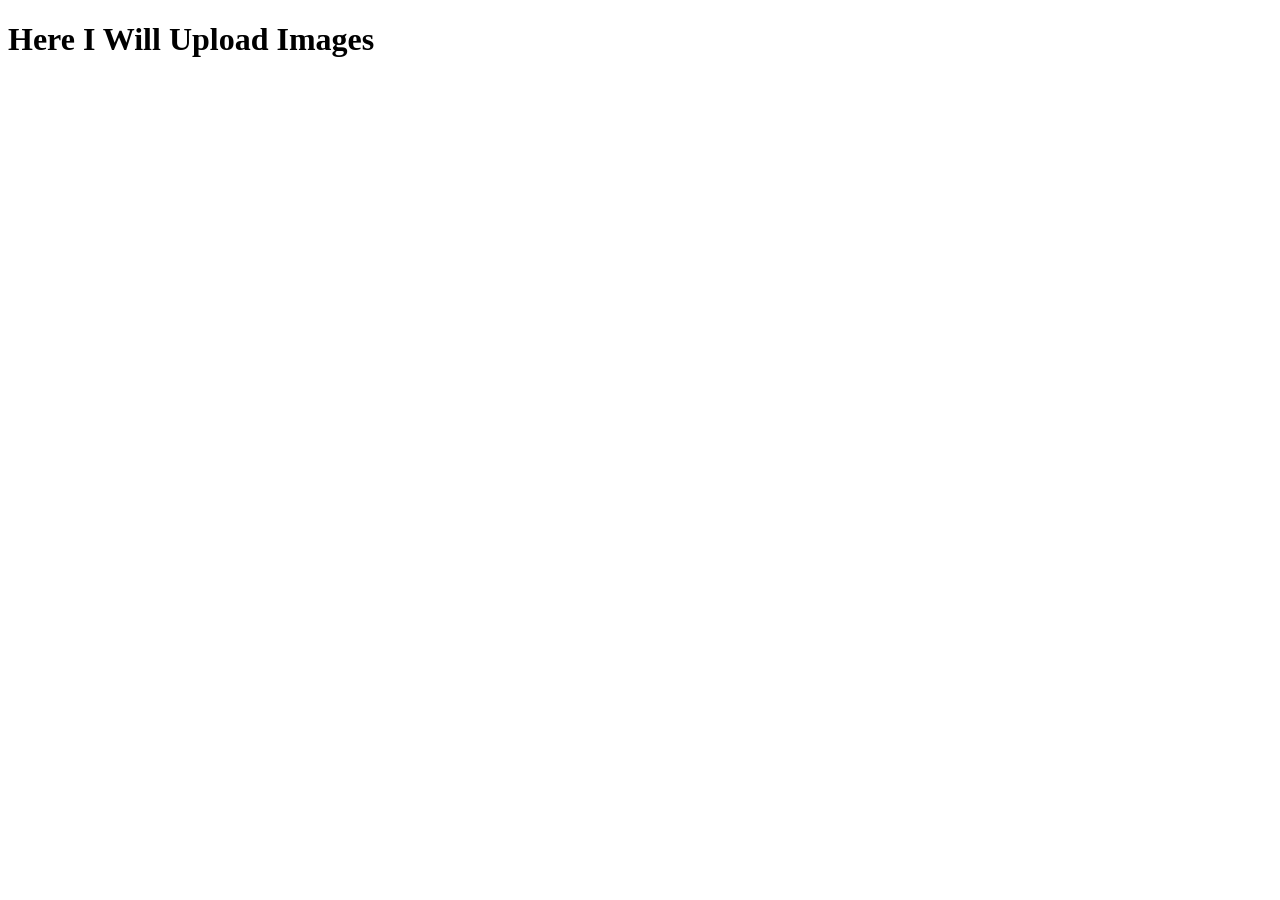
<file: assets/imagess/index.html>
<!DOCTYPE html>
<html lang="en">
<head>
    <meta charset="UTF-8">
    <meta name="viewport" content="width=device-width, initial-scale=1.0">
    <title>Document</title>
</head>
<body>
    <h1>Here I Will Upload Images
    
    </h1>
</body>
</html>
</file>
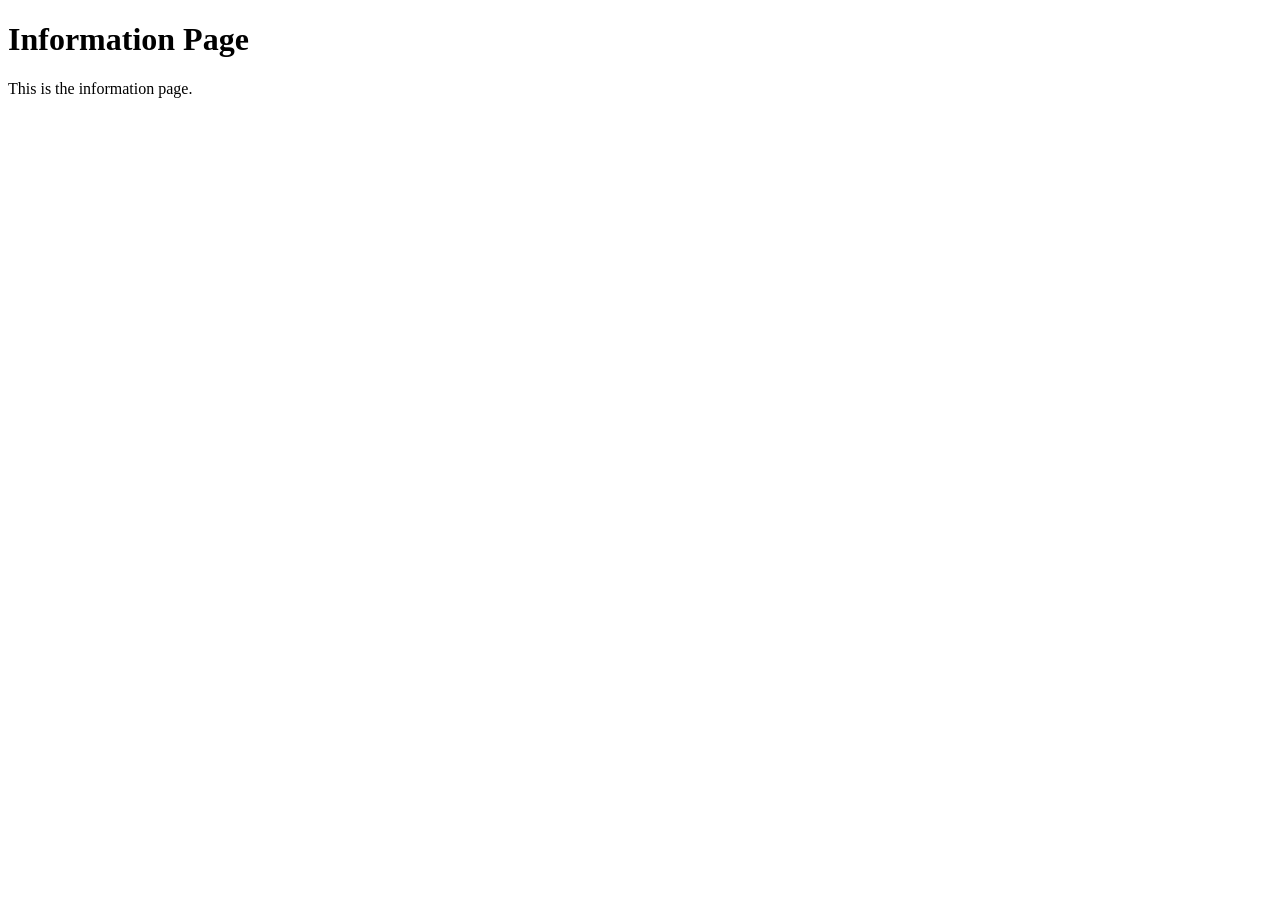
<file: pages/info.html>
<!DOCTYPE html>
<html lang="en">
<head>
    <meta charset="UTF-8">
    <meta name="viewport" content="width=device-width, initial-scale=1.0">
    <title>Document</title>
</head>
<body>
    <h1>Information Page</h1>
    <p>This is the information page.</p>
</body>
</file>
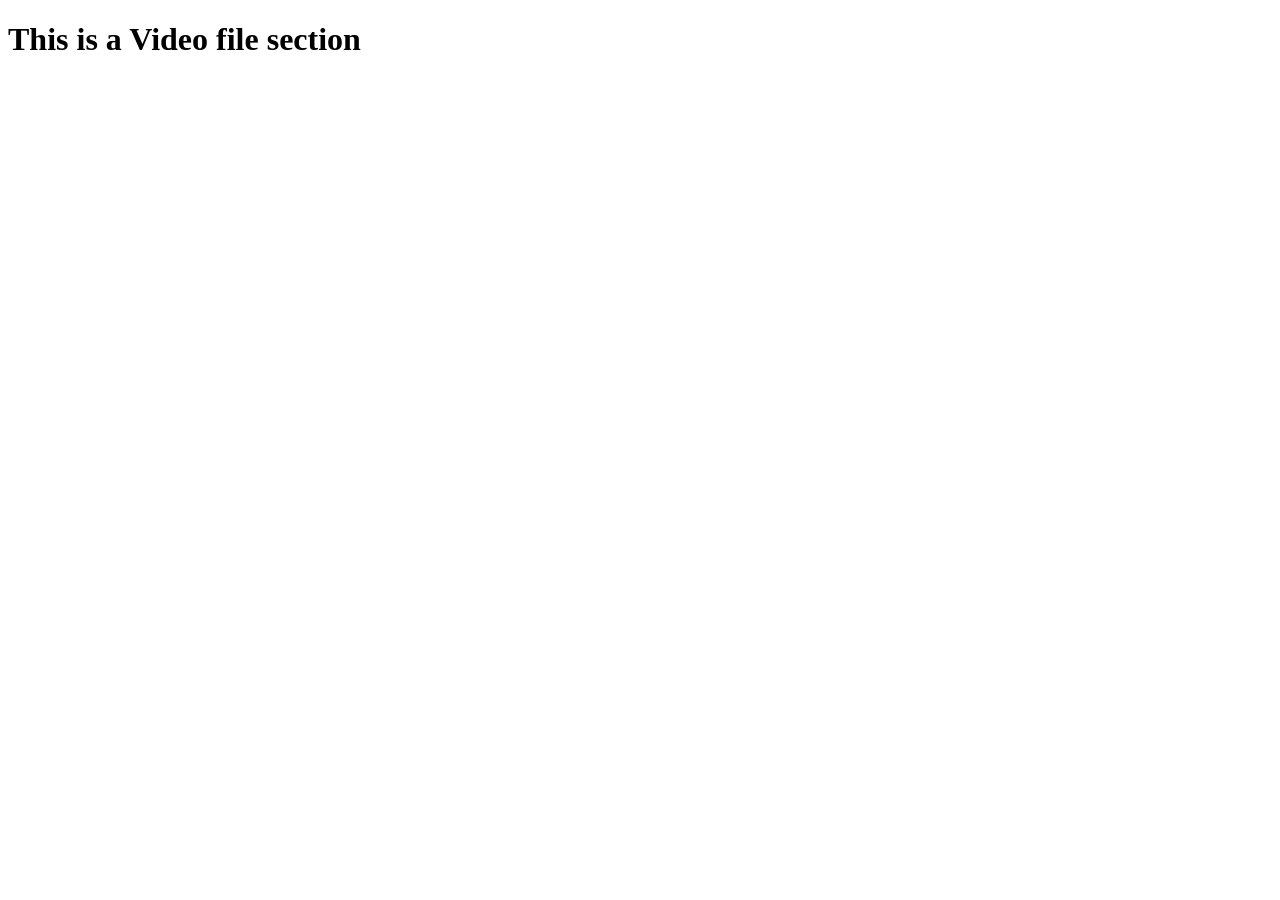
<file: videos/videos.html>
<!DOCTYPE html>
<html lang="en">
<head>
    <meta charset="UTF-8">
    <meta name="viewport" content="width=device-width, initial-scale=1.0">
    <title>Videos</title>
</head>
<body>
    <h1>This is a Video file section</h1>
</body>
</html>
</file>
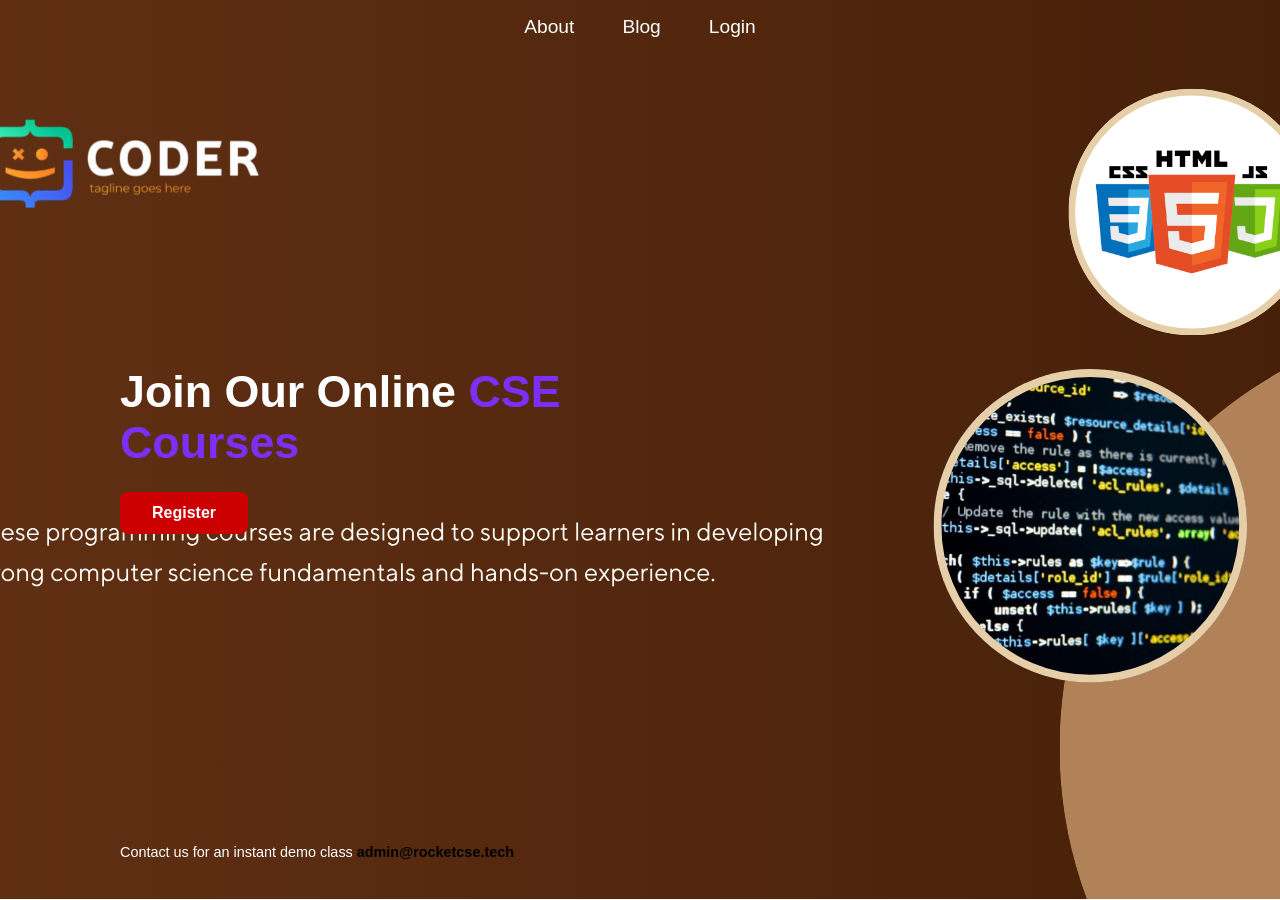
<file: view/home.html>
<!DOCTYPE html>
<html lang="en">
<head>
  <meta charset="UTF-8" />
  <meta name="viewport" content="width=device-width, initial-scale=1.0" />
  <title>Home</title>
  <link rel="stylesheet" href="../css/home.css" />
</head>
<body>
  <!-- Header -->
  <header class="site-header">
    <nav class="nav" aria-label="Primary">
      <a class="nav__link" href="./about.php">About</a>
      <a class="nav__link" href="./blog.php">Blog</a>
      <a class="nav__link" href="./login.html">Login</a>
    </nav>
  </header>

  <!-- Hero Section -->
  <main class="hero">
    <div class="hero__content">
      <h1>Join Our Online <span class="highlight">CSE Courses</span></h1>
      <p class="subtext">
        <!-- Our programming courses are expertly designed to transform your CSE skills. -->
      </p>
      <a href="../view/register.php" class="btn-register">Register</a>
    </div>

    <!-- Footer text -->
    <p class="contact">
      Contact us for an instant demo class 
      <span class="email">admin@rocketcse.tech</span>
    </p>
  </main>
</body>
</html>
</file>
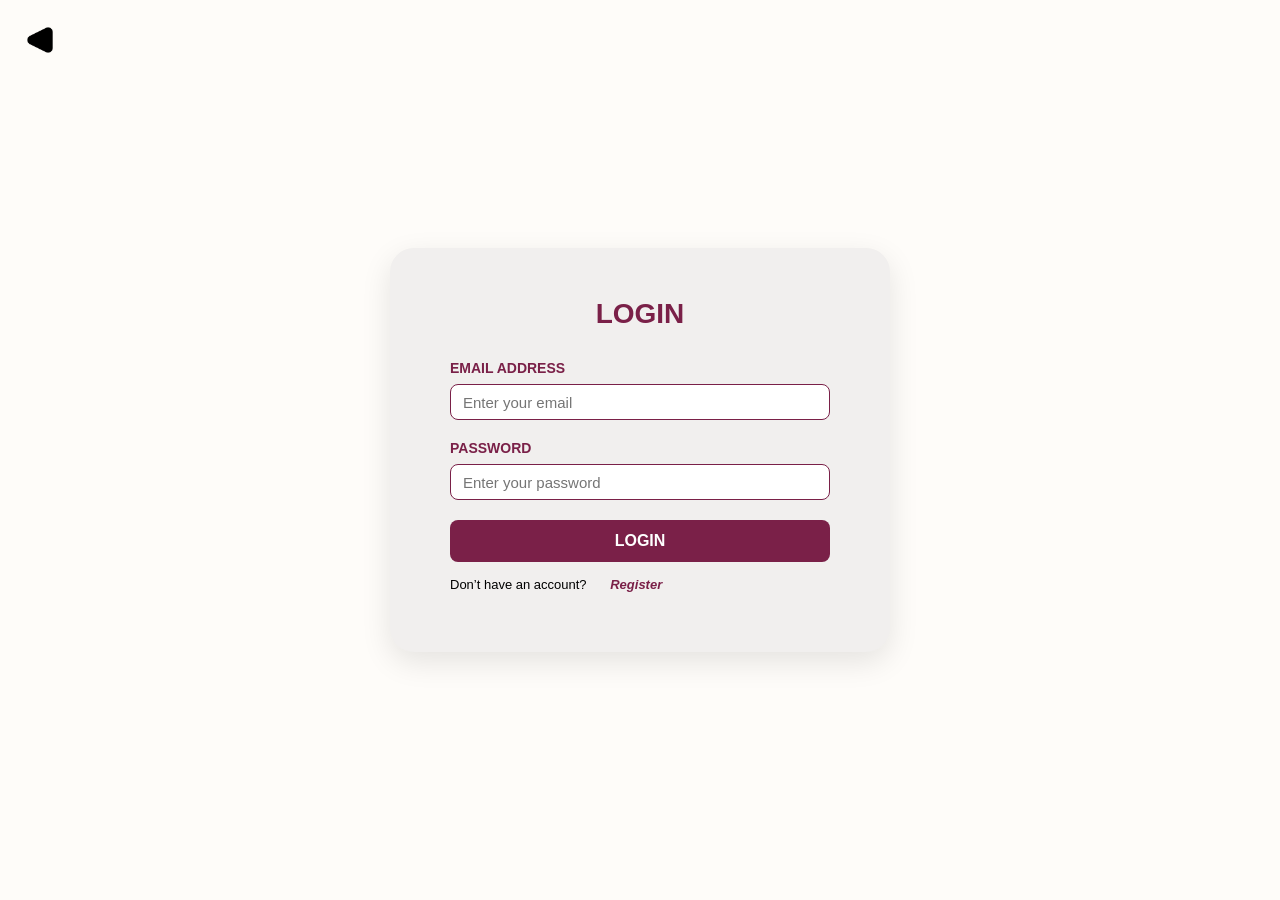
<file: view/login.html>
<!DOCTYPE html>
<html lang="en">
<head>
<meta charset="UTF-8">
<meta name="viewport" content="width=device-width, initial-scale=1.0">
<title>Login</title>
<link rel="stylesheet" href="../css/login.css">
</head>
<body>
  <!-- Back Button -->
<a class="back" href="./home.html">
  <img class="back__icon" src="../images/back.png" alt="Back">
</a>

<div class="container">
  <div class="login-box">
    <h2>LOGIN</h2>
    <form id="loginForm">
      <div class="form-group">
        <label>EMAIL ADDRESS</label>
        <input type="email" name="email" placeholder="Enter your email" required>
      </div>
      <div class="form-group">
        <label>PASSWORD</label>
        <input type="password" name="password" placeholder="Enter your password" required>
      </div>
      <button type="submit" class="login-btn">LOGIN</button>
    </form>
    <div class="register-link">
      Don’t have an account? <a href="../view/register.php">Register</a>
    </div>
  </div>
</div>
<script src="../js/login.js"></script>
</body>
</html>
</file>
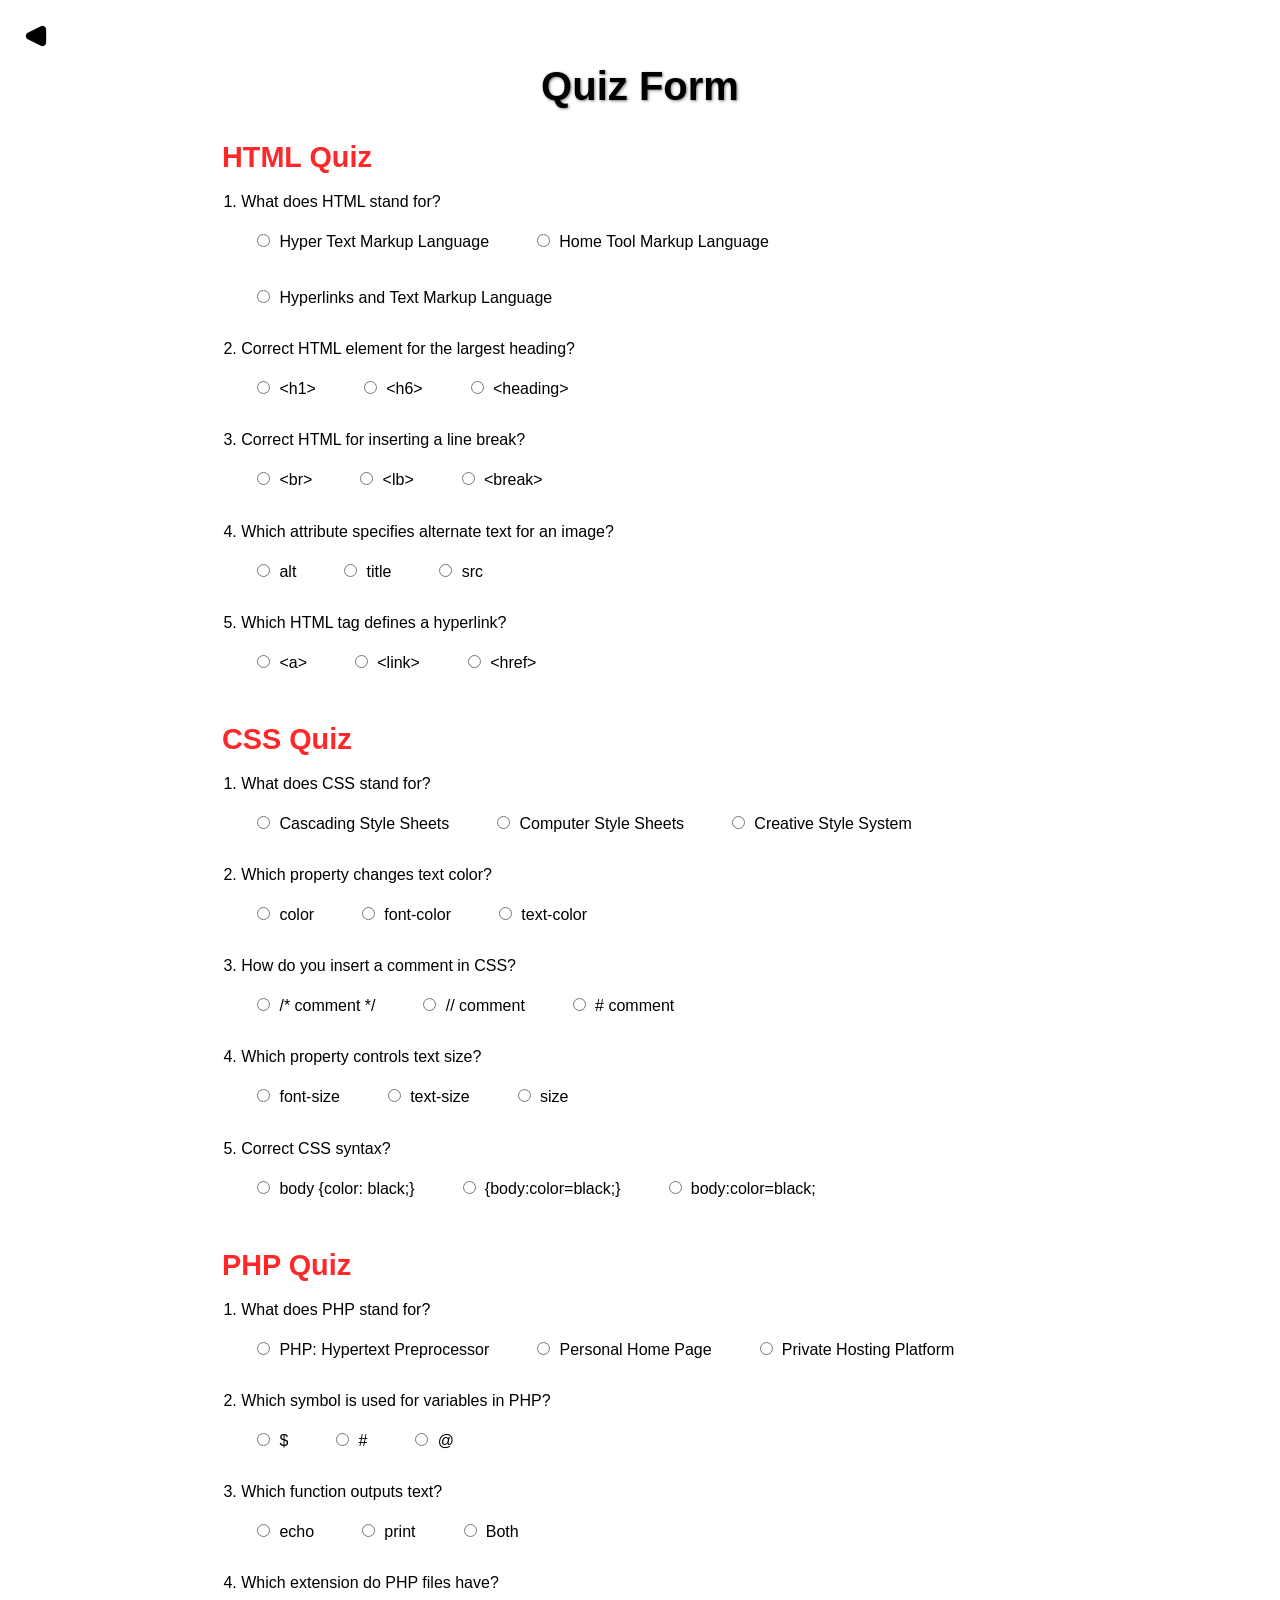
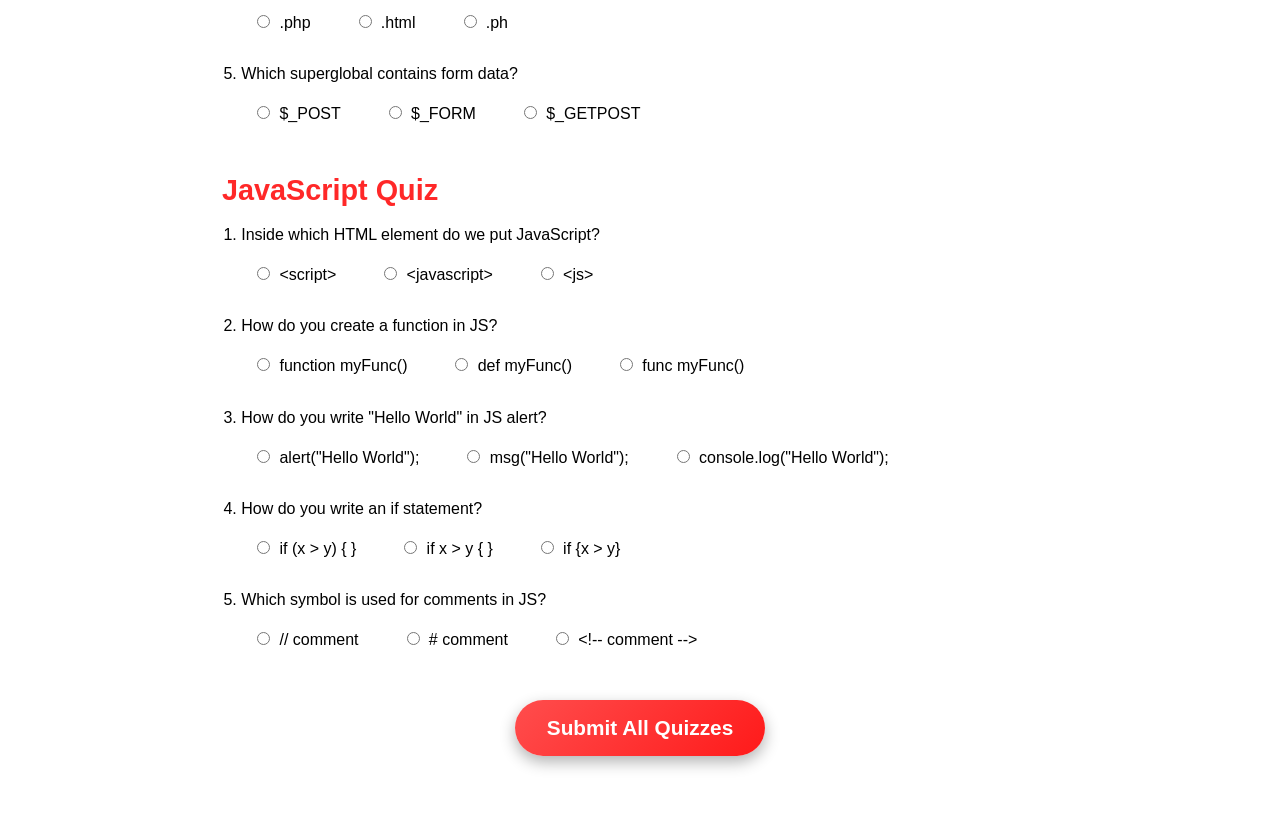
<file: view/quizzes.html>
<!DOCTYPE html>
<html lang="en">
<head>
  <meta charset="UTF-8">
  <title>Quizzes</title>
  <link rel="stylesheet" href="../css/quizzes.css">
</head>
<body>
    <!-- Back Button -->
  <a class="back" href="../view/student_portal.php">
    <img class="back__icon" src="../images/back.png" alt="Back">
  </a>

  <div class="container">
    <h1>Quiz Form</h1>

    <form action="../php/quizzes.php" method="POST">
      <!-- HTML Quiz -->
      <section class="quiz-section">
        <h2>HTML Quiz</h2>
        <ol>
          <li>
            What does HTML stand for?<br>
            <div class="options">
              <label><input type="radio" name="html1" value="A"> Hyper Text Markup Language</label>
              <label><input type="radio" name="html1" value="B"> Home Tool Markup Language</label>
              <label><input type="radio" name="html1" value="C"> Hyperlinks and Text Markup Language</label>
            </div>
          </li>
          <li>
            Correct HTML element for the largest heading?<br>
            <div class="options">
              <label><input type="radio" name="html2" value="A"> &lt;h1&gt;</label>
              <label><input type="radio" name="html2" value="B"> &lt;h6&gt;</label>
              <label><input type="radio" name="html2" value="C"> &lt;heading&gt;</label>
            </div>
          </li>
          <li>
            Correct HTML for inserting a line break?<br>
            <div class="options">
              <label><input type="radio" name="html3" value="A"> &lt;br&gt;</label>
              <label><input type="radio" name="html3" value="B"> &lt;lb&gt;</label>
              <label><input type="radio" name="html3" value="C"> &lt;break&gt;</label>
            </div>
          </li>
          <li>
            Which attribute specifies alternate text for an image?<br>
            <div class="options">
              <label><input type="radio" name="html4" value="A"> alt</label>
              <label><input type="radio" name="html4" value="B"> title</label>
              <label><input type="radio" name="html4" value="C"> src</label>
            </div>
          </li>
          <li>
            Which HTML tag defines a hyperlink?<br>
            <div class="options">
              <label><input type="radio" name="html5" value="A"> &lt;a&gt;</label>
              <label><input type="radio" name="html5" value="B"> &lt;link&gt;</label>
              <label><input type="radio" name="html5" value="C"> &lt;href&gt;</label>
            </div>
          </li>
        </ol>
      </section>

      <!-- CSS Quiz -->
      <section class="quiz-section">
        <h2>CSS Quiz</h2>
        <ol>
          <li>
            What does CSS stand for?<br>
            <div class="options">
              <label><input type="radio" name="css1" value="A"> Cascading Style Sheets</label>
              <label><input type="radio" name="css1" value="B"> Computer Style Sheets</label>
              <label><input type="radio" name="css1" value="C"> Creative Style System</label>
            </div>
          </li>
          <li>
            Which property changes text color?<br>
            <div class="options">
              <label><input type="radio" name="css2" value="A"> color</label>
              <label><input type="radio" name="css2" value="B"> font-color</label>
              <label><input type="radio" name="css2" value="C"> text-color</label>
            </div>
          </li>
          <li>
            How do you insert a comment in CSS?<br>
            <div class="options">
              <label><input type="radio" name="css3" value="A"> /* comment */</label>
              <label><input type="radio" name="css3" value="B"> // comment</label>
              <label><input type="radio" name="css3" value="C"> # comment</label>
            </div>
          </li>
          <li>
            Which property controls text size?<br>
            <div class="options">
              <label><input type="radio" name="css4" value="A"> font-size</label>
              <label><input type="radio" name="css4" value="B"> text-size</label>
              <label><input type="radio" name="css4" value="C"> size</label>
            </div>
          </li>
          <li>
            Correct CSS syntax?<br>
            <div class="options">
              <label><input type="radio" name="css5" value="A"> body {color: black;}</label>
              <label><input type="radio" name="css5" value="B"> {body:color=black;}</label>
              <label><input type="radio" name="css5" value="C"> body:color=black;</label>
            </div>
          </li>
        </ol>
      </section>

      <!-- PHP Quiz -->
      <section class="quiz-section">
        <h2>PHP Quiz</h2>
        <ol>
          <li>
            What does PHP stand for?<br>
            <div class="options">
              <label><input type="radio" name="php1" value="A"> PHP: Hypertext Preprocessor</label>
              <label><input type="radio" name="php1" value="B"> Personal Home Page</label>
              <label><input type="radio" name="php1" value="C"> Private Hosting Platform</label>
            </div>
          </li>
          <li>
            Which symbol is used for variables in PHP?<br>
            <div class="options">
              <label><input type="radio" name="php2" value="A"> $</label>
              <label><input type="radio" name="php2" value="B"> #</label>
              <label><input type="radio" name="php2" value="C"> @</label>
            </div>
          </li>
          <li>
            Which function outputs text?<br>
            <div class="options">
              <label><input type="radio" name="php3" value="A"> echo</label>
              <label><input type="radio" name="php3" value="B"> print</label>
              <label><input type="radio" name="php3" value="C"> Both</label>
            </div>
          </li>
          <li>
            Which extension do PHP files have?<br>
            <div class="options">
              <label><input type="radio" name="php4" value="A"> .php</label>
              <label><input type="radio" name="php4" value="B"> .html</label>
              <label><input type="radio" name="php4" value="C"> .ph</label>
            </div>
          </li>
          <li>
            Which superglobal contains form data?<br>
            <div class="options">
              <label><input type="radio" name="php5" value="A"> $_POST</label>
              <label><input type="radio" name="php5" value="B"> $_FORM</label>
              <label><input type="radio" name="php5" value="C"> $_GETPOST</label>
            </div>
          </li>
        </ol>
      </section>

      <!-- JS Quiz -->
      <section class="quiz-section">
        <h2>JavaScript Quiz</h2>
        <ol>
          <li>
            Inside which HTML element do we put JavaScript?<br>
            <div class="options">
              <label><input type="radio" name="js1" value="A"> &lt;script&gt;</label>
              <label><input type="radio" name="js1" value="B"> &lt;javascript&gt;</label>
              <label><input type="radio" name="js1" value="C"> &lt;js&gt;</label>
            </div>
          </li>
          <li>
            How do you create a function in JS?<br>
            <div class="options">
              <label><input type="radio" name="js2" value="A"> function myFunc()</label>
              <label><input type="radio" name="js2" value="B"> def myFunc()</label>
              <label><input type="radio" name="js2" value="C"> func myFunc()</label>
            </div>
          </li>
          <li>
            How do you write "Hello World" in JS alert?<br>
            <div class="options">
              <label><input type="radio" name="js3" value="A"> alert("Hello World");</label>
              <label><input type="radio" name="js3" value="B"> msg("Hello World");</label>
              <label><input type="radio" name="js3" value="C"> console.log("Hello World");</label>
            </div>
          </li>
          <li>
            How do you write an if statement?<br>
            <div class="options">
              <label><input type="radio" name="js4" value="A"> if (x &gt; y) { }</label>
              <label><input type="radio" name="js4" value="B"> if x &gt; y { }</label>
              <label><input type="radio" name="js4" value="C"> if {x &gt; y}</label>
            </div>
          </li>
          <li>
            Which symbol is used for comments in JS?<br>
            <div class="options">
              <label><input type="radio" name="js5" value="A"> // comment</label>
              <label><input type="radio" name="js5" value="B"> # comment</label>
              <label><input type="radio" name="js5" value="C"> &lt;!-- comment --&gt;</label>
            </div>
          </li>
        </ol>
      </section>

      <!-- একটাই সাবমিট বাটন -->
      <button type="submit" class="submit-btn">Submit All Quizzes</button>
    </form>
  </div>
</body>
</html>
</file>
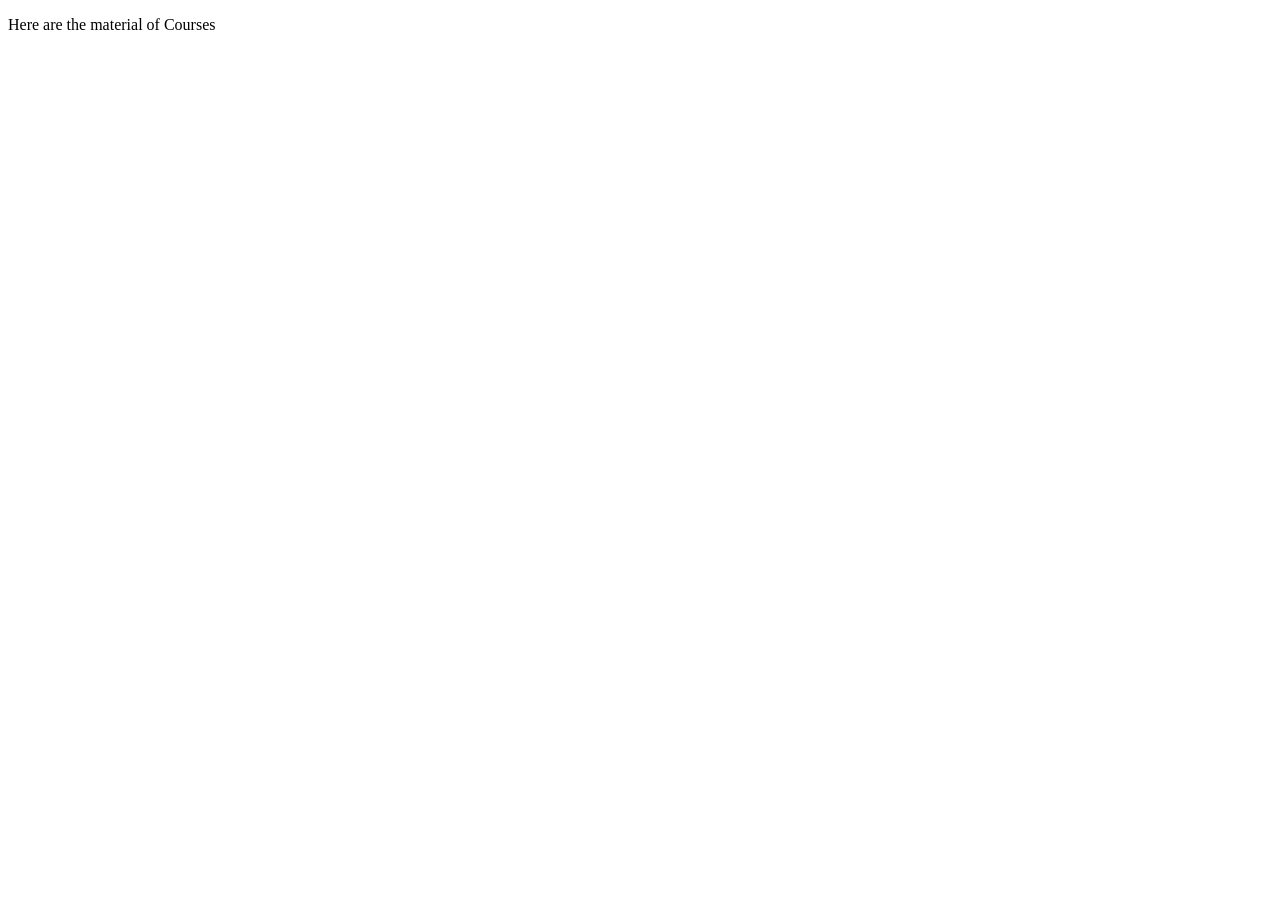
<file: assets/uploads/info_up.html>
<!DOCTYPE html>
<html lang="en">
<head>
    <meta charset="UTF-8">
    <meta name="viewport" content="width=device-width, initial-scale=1.0">
    <title>Material Upload Info</title>
</head>
<body>
    <p>Here are the material of Courses </p>
</body>
</html>
</file>
<file: css/home.css>
/* Base */
* {
  box-sizing: border-box;
  margin: 0;
  padding: 0;
}

html, body {
  height: 100%;
}

body {
  font-family: "Segoe UI", Roboto, Helvetica, Arial, sans-serif;
  color: #000;
  background: #fefaf6;
}

/* Header */
.site-header {
  position: fixed;
  top: 0;
  left: 0;
  width: 100%;
  padding: 16px 32px;
  background: transparent;
  z-index: 1000;
}

.nav {
  display: flex;
  justify-content: center;
  gap: 48px;
}

.nav__link {
  color: #ffffff;
  text-decoration: none;
  font-size: 1.2rem;
  font-weight: 500;
  transition: color 0.2s ease;
}

.nav__link:hover {
  color: #6a0dad;
}

/* Hero */
.hero {
  height: 100vh;
  display: flex;
  flex-direction: column;
  justify-content: center;
  align-items: flex-start;
  padding-left: 120px;
  background: url("../images/homepage.svg") center top / cover no-repeat;
  position: relative;
}

.hero__content {
  max-width: 500px;
}

.hero__content h1 {
  font-size: 2.8rem;
  font-weight: 700;
  color: #ffffff;
  margin-bottom: 16px;
}

.hero__content .highlight {
  color: #7b2ff7;
}

.hero__content .subtext {
  font-size: 1rem;
  color: #555;
  margin-bottom: 24px;
  line-height: 1.5;
}

/* Button */
.btn-register {
  display: inline-block;
  padding: 12px 32px;
  background: #c00;
  color: #fff;
  font-weight: bold;
  border-radius: 8px;
  text-decoration: none;
  transition: background 0.3s ease;
}

.btn-register:hover {
  background: #a00;
}


/* Contact */
.contact {
  position: absolute;
  bottom: 40px;
  left: 120px;
  font-size: 0.9rem;
  color: #ffffff;
}

.email {
  font-weight: bold;
  color: #000;
}
</file>
<file: css/login.css>
/* Reset */
* {
  margin: 0;
  padding: 0;
  box-sizing: border-box;
}

body {
  font-family: Arial, sans-serif;
  background: url("../images/register.svg") center center / cover no-repeat;
  background-color: #fefcf9;
  display: flex;
  justify-content: center;
  align-items: center;
  height: 100vh;
  position: relative;
}

/* Container */
.container {
  display: flex;
  justify-content: center;
  align-items: center;
  padding: 20px;
  width: 100%;
}

/* Login Box */
.login-box {
  background: #f1efee;
  padding: 50px 60px;
  border-radius: 24px;
  text-align: left;
  width: 500px;
  max-width: 90%;
  box-shadow: 0 10px 30px rgba(0, 0, 0, 0.1);
}

.login-box h2 {
  text-align: center;
  margin-bottom: 30px;
  color: #7a2048;
  font-size: 28px;
  font-weight: bold;
}

/* Form Group */
.form-group {
  margin-bottom: 20px;
}

.form-group label {
  display: block;
  font-size: 14px;
  margin-bottom: 8px;
  color: #7a2048;
  font-weight: bold;
}

.form-group input {
  width: 100%;
  height: 36px;              /* Slimmer height */
  padding: 6px 12px;         /* Slim vertical padding */
  font-size: 15px;
  border: 1px solid #7a2048;
  border-radius: 8px;
  outline: none;
}

/* Login Button */
.login-btn {
  width: 100%;
  padding: 12px;
  background: #7a2048;
  color: white;
  border: none;
  border-radius: 8px;
  font-size: 16px;
  font-weight: bold;
  cursor: pointer;
  transition: opacity 0.3s ease;
}

.login-btn:hover {
  opacity: 0.9;
}

/* Register Link */
.register-link {
  margin-top: 15px;
  font-size: 13px;
  text-align: left;
}

.register-link span {
  font-style: italic;
  color: #444;
}

.register-link a {
  margin-left: 20px;
  color: #7a2048;
  font-style: italic;
  text-decoration: none;
  font-weight: bold;
}

.register-link a:hover {
  text-decoration: underline;
}

/* Back Button */
.back {
  position: absolute;
  top: 20px;
  left: 20px;
}

.back__icon {
  width: 40px;
  height: 40px;
  cursor: pointer;
}
</file>
<file: css/quizzes.css>
/* Reset */
* {
  margin: 0;
  padding: 0;
  box-sizing: border-box;
  font-family: Inter, sans-serif;
}

body {
  min-height: 100vh;
  background: url("../images/register.svg") no-repeat center center/cover;
  display: flex;
  justify-content: center;
  align-items: flex-start;
  padding: 2rem;
  overflow-y: auto;
}

/* Back Button */
.back {
  position: absolute;
  top: 20px;
  left: 20px;
}
.back__icon {
  width: 32px;
  height: 32px;
}

.container {
  width: 90%;
  max-width: 900px;
  background: rgba(255, 255, 255, 0.15); /* transparent glass */
  backdrop-filter: blur(12px);
  padding: 2rem;
  border-radius: 1.5rem;
}

h1 {
  text-align: center;
  margin-bottom: 2rem;
  font-size: 2.5rem;
  color: black;
  text-shadow: 1px 1px 3px rgba(0,0,0,0.5);
}

.quiz-section {
  margin-bottom: 2.5rem;
}

.quiz-section h2 {
  margin-bottom: 1rem;
  font-size: 1.8rem;
  color: rgb(255, 40, 40);
}

ol {
  margin-left: 1.2rem;
}

li {
  margin-bottom: 1.2rem;
  line-height: 1.5;
  color: black;
}

.options {
  display: flex;
  gap: 1rem;
  flex-wrap: wrap;
  margin-top: 0.5rem;
}

label {
  background: rgba(255, 255, 255, 0.25);
  padding: 0.5rem 1rem;
  border-radius: 0.8rem;
  cursor: pointer;
  transition: 0.3s;
  color: black;
}

label:hover {
  background: rgba(255, 255, 255, 0.4);
}

input[type="radio"] {
  margin-right: 0.3rem;
}

/* Submit button */
.submit-btn {
  margin: 2rem auto 0 auto;
  display: block;
  width: 250px;
  padding: 1rem;
  font-size: 1.3rem;
  font-weight: bold;
  background: linear-gradient(135deg, #ff4d4d, #ff1a1a);
  border: none;
  border-radius: 2rem;
  color: #fff;
  cursor: pointer;
  transition: all 0.3s ease-in-out;
  box-shadow: 0 6px 15px rgba(0, 0, 0, 0.3);
  text-align: center;
}

.submit-btn:hover {
  transform: scale(1.08);
  background: linear-gradient(135deg, #ff1a1a, #e60000);
}
</file>
